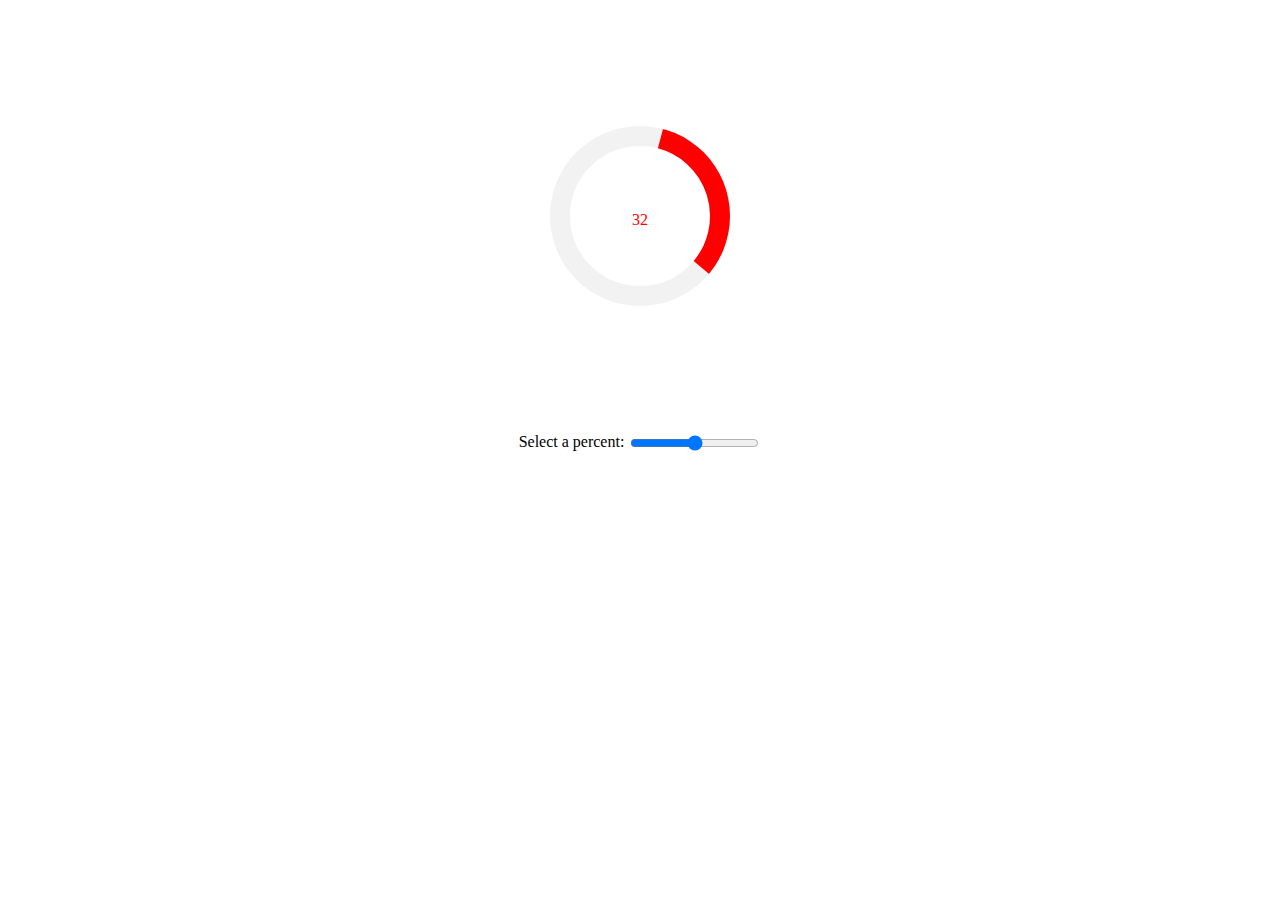
<file: index.html>
<!DOCTYPE html>
<html>

  <head>
    <meta charset="UTF-8">

    <link rel="stylesheet" href="style.css">
    <link rel="stylesheet" href="index.css"/>
    <script src="index.js"></script>
  </head>

  <body>
     <div id="indicator"></div>
     <label class="percent-form" for="percent">Select a percent: 
       <input  min="0" max="100" type="range" id="percent" name="percent">
     </label>
     
     <script>
      var elem = document.getElementById('indicator');
      var indicator = new Indicator( elem, {
        percent: 32,
        startDegree: 40,
      });

      document.getElementById('percent').addEventListener('input', function(){
        this.value == 100 ? indicator.setPercent(100) : indicator.setPercent(this.value);
        indicator.indicatorNumIn.innerHTML = this.value;
      });

    </script>
  </body>

</html>
</file>
<file: style.css>
body{
  text-align: center;
}
#indicator{
  width: 180px;
  height: 180px;
  position: relative;
  margin: 10% auto;
}
.percent-form {
  display: block;
  font-family: Verdana;
}
input[type=range] {
  display: inline-block;
  vertical-align: middle;
}
</file>
<file: index.css>
.indicator-inner{
  width: 100%;
  height: 100%;
}

.indicator-number{
  font-family: Verdana;
  color: red;
  font-size: 16px;
  position: absolute;
  top: 50%;
  width: 100%;
  left: 0px;
  text-align: center;
  line-height: 8px;
}
</file>
